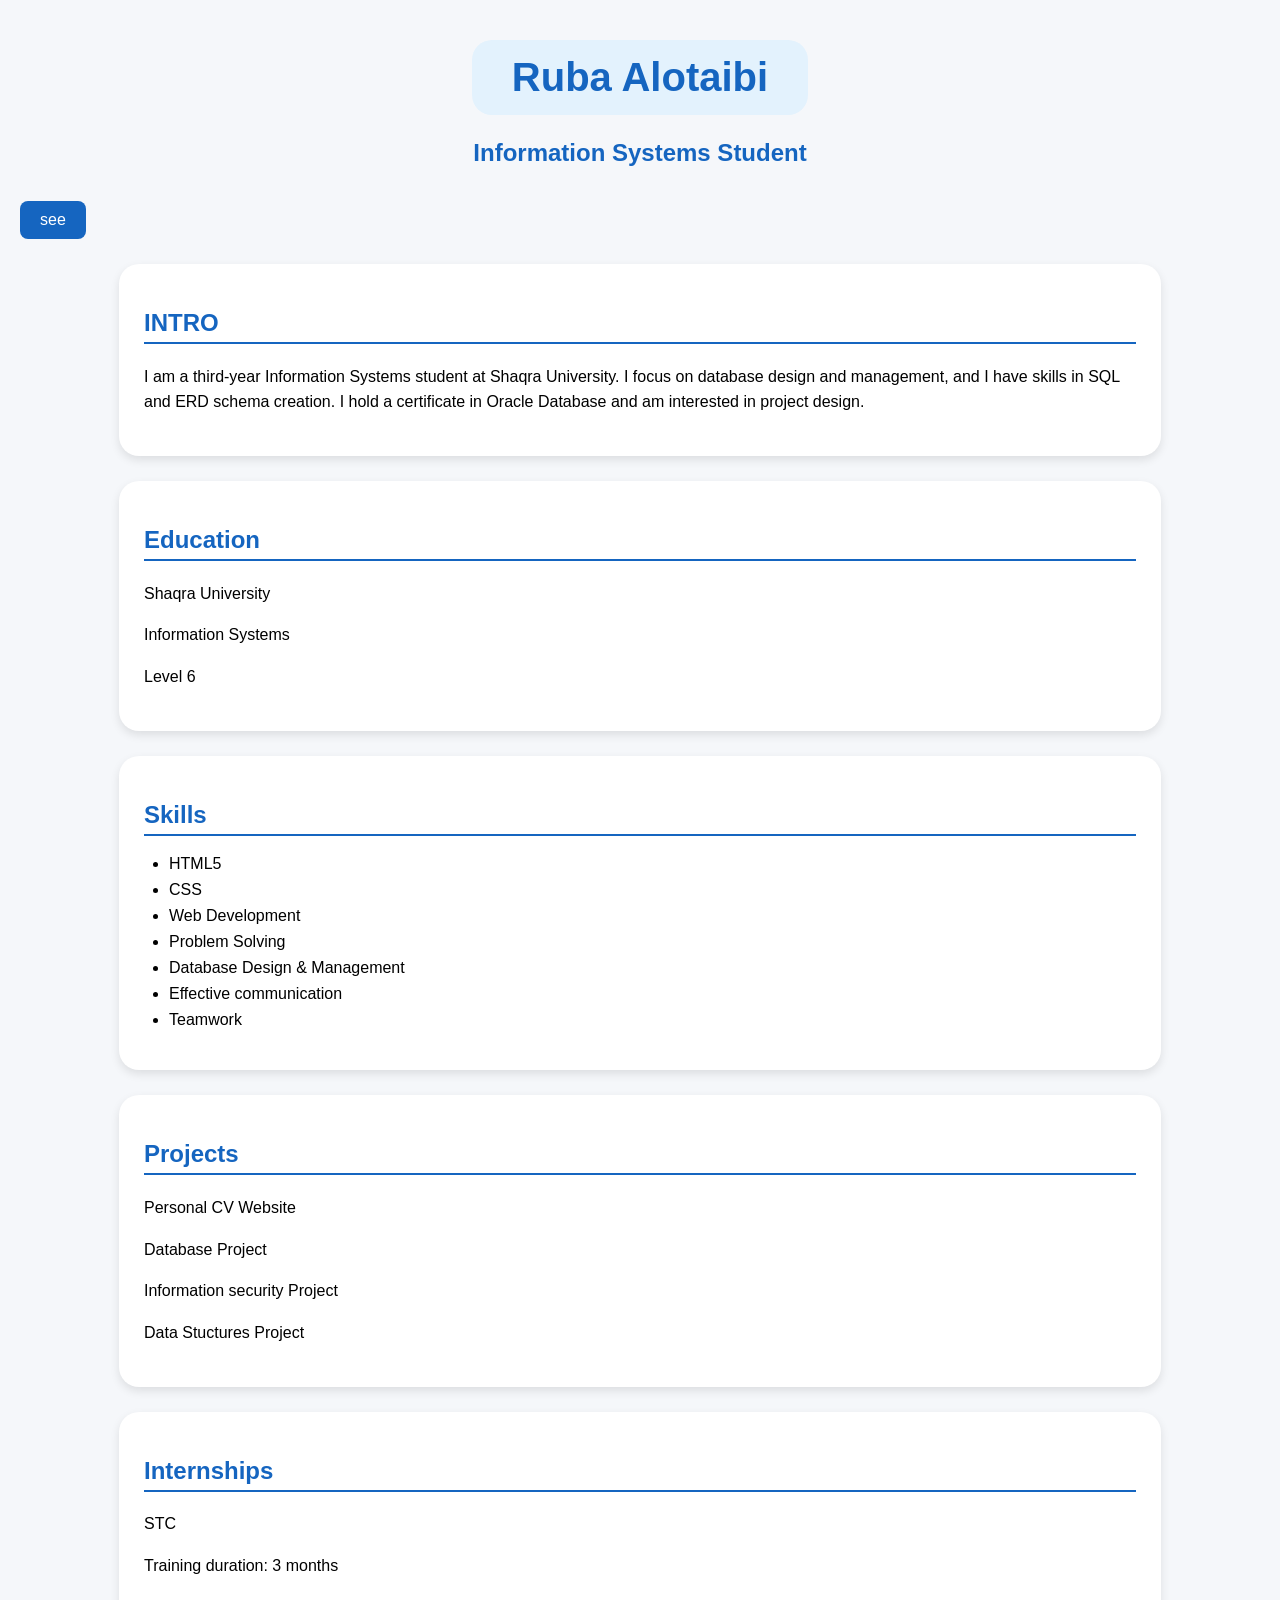
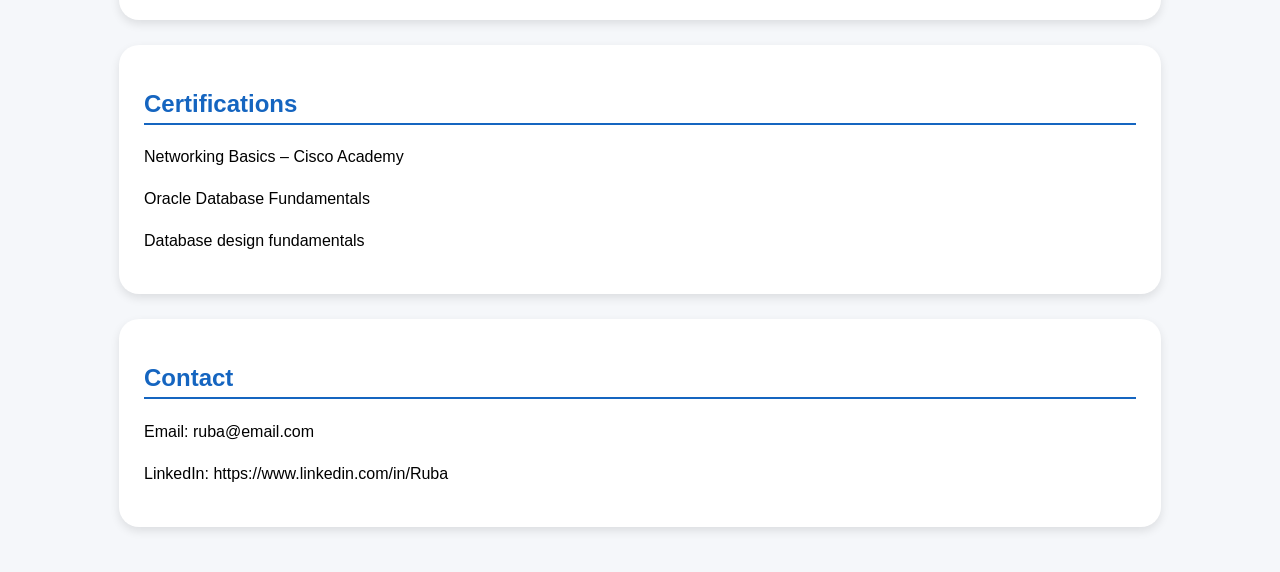
<file: index.html>
<!DOCTYPE html>
<html>
<head>
    <title>Ruba Alotaibi</title>
    <link rel="stylesheet" href="style.css">
</head>

<body>

    <h1>Ruba Alotaibi</h1>
    <h3>Information Systems Student</h3>
       <button onclick="showMessage()">see</button>
    <section>
        <h2>INTRO</h2>
        <p>
            I am a third-year Information Systems student at Shaqra University. I focus on database design and management, and I have skills in SQL and ERD schema creation. I hold a certificate in Oracle Database and am interested in project design.
        </p>

        
    </section>

    <section>
        <h2>Education</h2>
        <p>Shaqra University</p>
        <p> Information Systems</p>
        <p>Level 6</p>
    </section>

    <section>
        <h2>Skills</h2>

        <ul>
            <li>HTML5</li>
            <li>CSS</li>
            <li>Web Development</li>
            <li>Problem Solving</li>
            <li>Database Design & Management</li>
            <li>Effective communication</li>
            <li>Teamwork</li>

        </ul>
    </section>

    <section>
        <h2>Projects</h2>

        <p>Personal CV Website</p>
        <p>Database Project</p>
        <p>Information security Project</p>
        <p>Data Stuctures Project</p>
    </section>
    <section>
        <h2>Internships</h2>

        <p>STC</p>
        <p>Training duration: 3 months</p>
        
        

    </section>

    <section>
        <h2>Certifications</h2>

        <p>Networking Basics – Cisco Academy</p>
        <p>Oracle Database Fundamentals</p>
        <p>Database design fundamentals</p>


    </section>

    <section>
        <h2>Contact</h2>

        <p>Email: ruba@email.com</p>
        <p>LinkedIn: https://www.linkedin.com/in/Ruba</p>
    </section>

    <script src="script.js"></script>

</body>
</html>
</file>
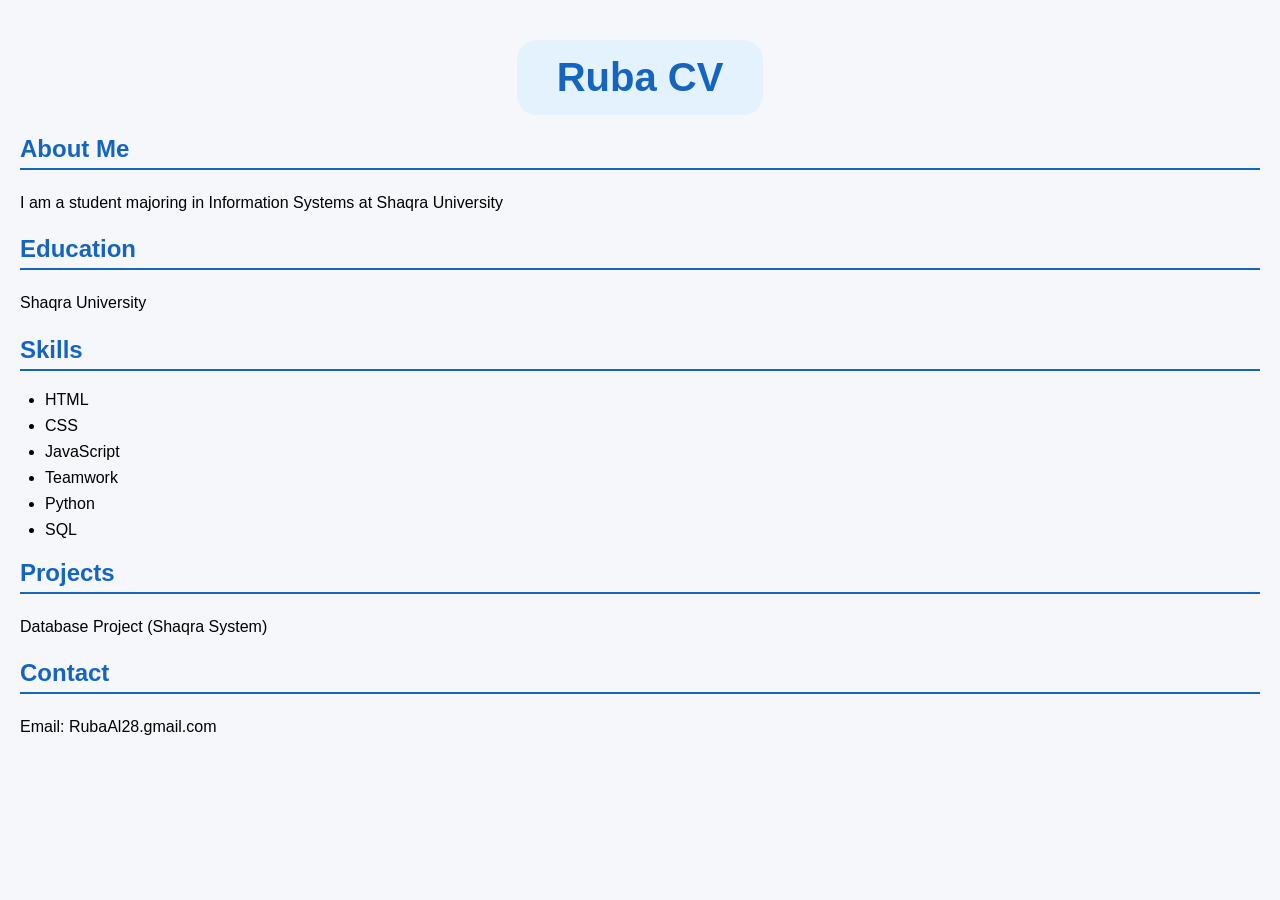
<file: Ruba.html>
<!DOCTYPE html>
<html>
<head>
    <title>Ruba CV</title>
    <link rel="stylesheet" href="style.css">
</head>
<body>

<h1>Ruba CV</h1>

<h2>About Me</h2>
<p>I am a student majoring in Information Systems at Shaqra University</p>

<h2>Education</h2>
<p>Shaqra University</p>

<h2>Skills</h2>
<ul>
<li>HTML</li>
<li>CSS</li>
<li>JavaScript</li>
<li>Teamwork</li>
<li>Python</li>
<li>SQL</li>
</ul>

<h2>Projects</h2>
<p>Database Project (Shaqra System)</p>

<h2>Contact</h2>
<p>Email: RubaAl28.gmail.com</p>

<script src="script.js"></script>

</body>
</html>
</file>
<file: style.css>
body{
    font-family: Arial, sans-serif;
    background-color: #f5f7fa;
    color: black;
    margin: 0;
    padding: 20px;
}

h1{
    background-color: #e3f2fd;
    color: #1565c0;
    width: fit-content;
    margin: 20px auto;
    padding: 15px 40px;
    border-radius: 20px;
    text-align: center;
    font-size: 40px;
}

h3{
    text-align: center;
    color: #1565c0;
    font-size: 24px;
}

h2{
    color: #1565c0;
    border-bottom: 2px solid #1565c0;
    padding-bottom: 5px;
}

section{
    background-color: white;
    padding: 25px;
    margin: 25px auto;
    width: 80%;
    border-radius: 20px;
    box-shadow: 0 4px 10px rgba(0,0,0,0.1);
}

p{
    color: black;
    line-height: 1.6;
}

ul{
    padding-left: 25px;
}

li{
    margin-bottom: 8px;
}

button{
    background-color: #1565c0;
    color: white;
    border: none;
    padding: 10px 20px;
    border-radius: 8px;
    cursor: pointer;
    font-size: 16px;
    margin-top: 10px;
}

button:hover{
    background-color: #0d47a1;
}

section:hover{
    transform: scale(1.02);
    transition: 0.3s;
}
</file>
